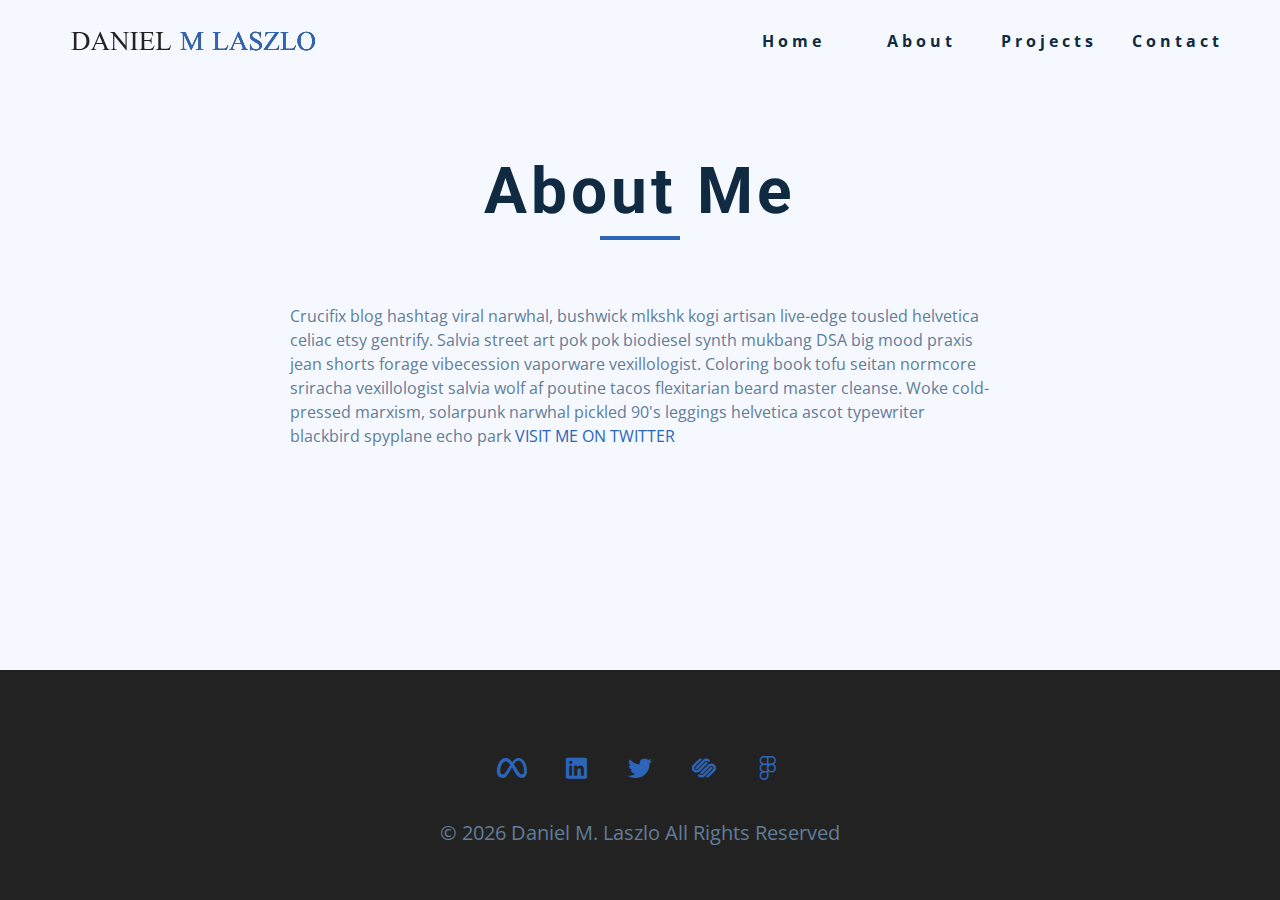
<file: about.html>
<!DOCTYPE html>
<html lang="en">
<head>
    <meta charset="UTF-8">
    <meta http-equiv="X-UA-Compatible" content="IE=edge">
    <meta name="viewport" content="width=device-width, initial-scale=1.0">
    <!-- Font Awesome -->
    <link rel="stylesheet" href="./icons/css/all.min.css">
    <!-- Styles -->
    <link rel="stylesheet" href="./css/style.css">
    <title>Daniel M Laszlo || About Page</title>
</head>
<body>
    <!-- NAVBAR -->
    <nav class="nav" id="nav">
        <div class="nav-center">
            <!-- Nav header -->
            <div class="nav-header">
                <img src="./images/lmd2.svg" alt="logo" class="nav-logo">
                <button class="nav-btn" id="nav-btn">
                    <i class="fas fa-bars"></i>
                </button>
            </div>
            <!-- Nav links -->
            <ul class="nav-links">
                <li>
                    <a href="index.html">home</a>
                </li>
                <li>
                    <a href="about.html">about</a>
                </li>
                <li>
                    <a href="projects.html">projects</a>
                </li>
                <li>
                    <a href="contact.html">contact</a>
                </li>
            </ul>
        </div>
    </nav>
    <!-- END OF NAVBAR -->

    <!-- SIDEBAR -->
    <aside class="sidebar" id="sidebar">
        <!-- Close button -->
        <div>
            <button class="close-btn" id="close-btn">
                <i class="fas fa-times"></i>
            </button>
            <!-- Sidebar links -->
            <ul class="sidebar-links">
                <li>
                    <a href="index.html">home</a>
                </li>
                <li>
                    <a href="about.html">about</a>
                </li>
                <li>
                    <a href="projects.html">projects</a>
                </li>
                <li>
                    <a href="contact.html">contact</a>
                </li>
            </ul>
            <!-- Social icons -->
            <ul class="social-icons">
                <li>
                    <a href="https://twitter.com" class="social-icon">
                        <i class="fab fa-meta"></i>
                    </a>
                </li>
                <li>
                    <a href="https://twitter.com" class="social-icon">
                        <i class="fab fa-linkedin"></i>
                    </a>
                </li>
                <li>
                    <a href="https://twitter.com" class="social-icon">
                        <i class="fab fa-twitter"></i>
                    </a>
                </li>
                <li>
                    <a href="https://twitter.com" class="social-icon">
                        <i class="fab fa-squarespace"></i>
                    </a>
                </li>
                <li>
                    <a href="https://twitter.com" class="social-icon">
                        <i class="fab fa-figma"></i>
                    </a>
                </li>
            </ul>
        </div>
    </aside>
    <!-- END OF SIDEBAR -->

    <!-- INDIVIDUAL CONTENT -->
    <section class="section single-page">
        <!-- Section title -->
        <div class="section-title">
            <h1>about me</h1>
            <div class="underline"></div>
        </div>
        <!-- End of section title -->
        <div class="section-center page-info">
            <p>
                Crucifix blog hashtag viral narwhal, bushwick mlkshk kogi artisan live-edge tousled helvetica celiac etsy gentrify. Salvia street art pok pok biodiesel synth mukbang DSA big mood praxis jean shorts forage vibecession vaporware vexillologist. Coloring book tofu seitan normcore sriracha vexillologist salvia wolf af poutine tacos flexitarian beard master cleanse. Woke cold-pressed marxism, solarpunk narwhal pickled 90's leggings helvetica ascot typewriter blackbird spyplane echo park 
                <a href="https://twitter.com/dn1el_lszl0">visit me on twitter</a>
            </p>
        </div>
    </section>
    <!-- END OF INDIVIDUAL CONTENT -->

    <!-- FOOTER SECTION -->
    <footer class="footer">
        <!-- Social icons -->
        <ul class="social-icons">
            <li>
                <a href="https://twitter.com" class="social-icon">
                    <i class="fab fa-meta"></i>
                </a>
            </li>
            <li>
                <a href="https://twitter.com" class="social-icon">
                    <i class="fab fa-linkedin"></i>
                </a>
            </li>
            <li>
                <a href="https://twitter.com" class="social-icon">
                    <i class="fab fa-twitter"></i>
                </a>
            </li>
            <li>
                <a href="https://twitter.com" class="social-icon">
                    <i class="fab fa-squarespace"></i>
                </a>
            </li>
            <li>
                <a href="https://twitter.com" class="social-icon">
                    <i class="fab fa-figma"></i>
                </a>
            </li>
        </ul>
        <p>&copy; <span id="date"></span> Daniel M. Laszlo all rights reserved</p>
    </footer>
    <!-- END OF FOOTER SECTION -->


    <!-- JAVASCRIPT -->
    <script src="./js/app.js"></script>
</body>
</html>
</file>
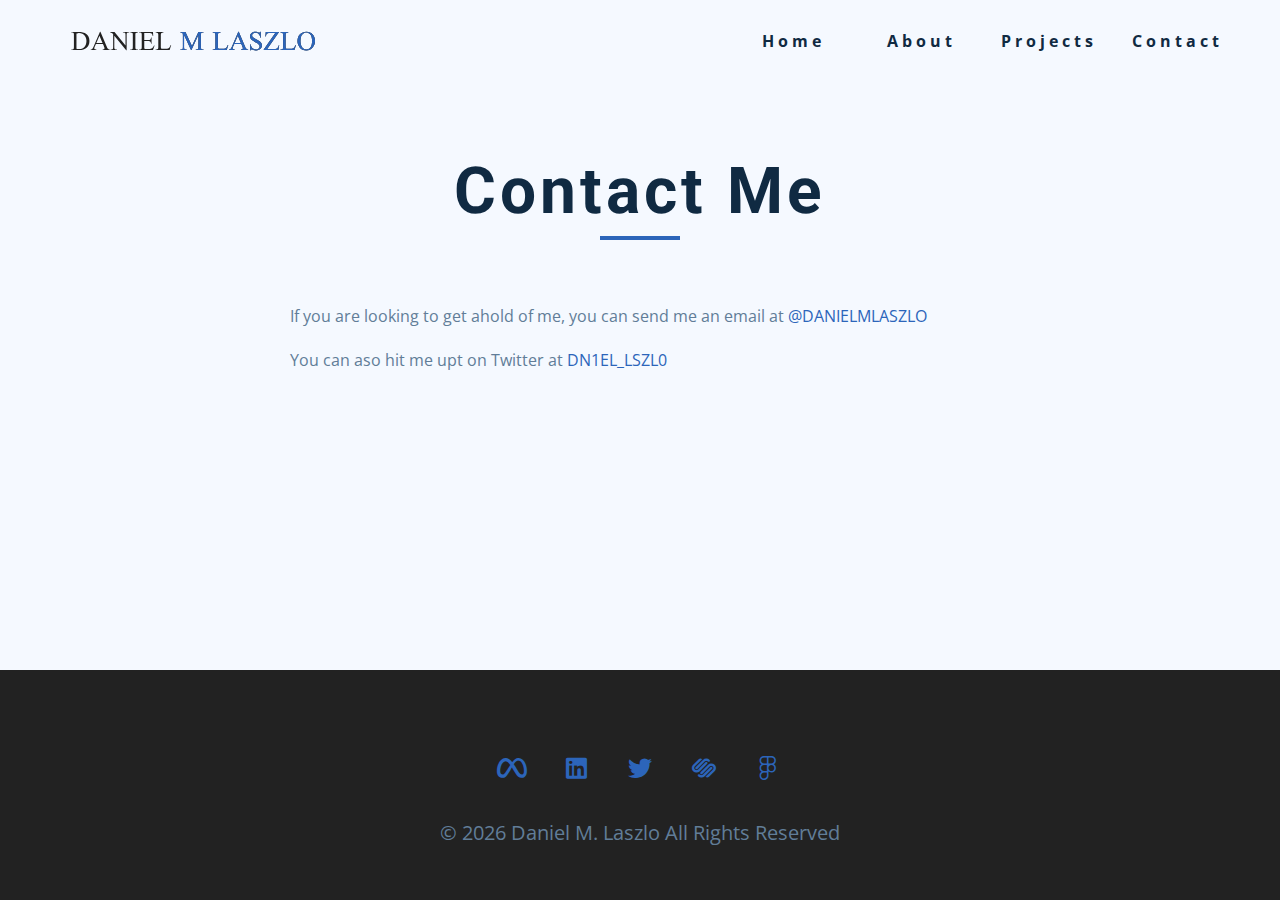
<file: contact.html>
<!DOCTYPE html>
<html lang="en">
<head>
    <meta charset="UTF-8">
    <meta http-equiv="X-UA-Compatible" content="IE=edge">
    <meta name="viewport" content="width=device-width, initial-scale=1.0">
    <!-- Font Awesome -->
    <link rel="stylesheet" href="./icons/css/all.min.css">
    <!-- Styles -->
    <link rel="stylesheet" href="./css/style.css">
    <title>Daniel M Laszlo || Contact Page</title>
</head>
<body>
    <!-- NAVBAR -->
    <nav class="nav" id="nav">
        <div class="nav-center">
            <!-- Nav header -->
            <div class="nav-header">
                <img src="./images/lmd2.svg" alt="logo" class="nav-logo">
                <button class="nav-btn" id="nav-btn">
                    <i class="fas fa-bars"></i>
                </button>
            </div>
            <!-- Nav links -->
            <ul class="nav-links">
                <li>
                    <a href="index.html">home</a>
                </li>
                <li>
                    <a href="about.html">about</a>
                </li>
                <li>
                    <a href="projects.html">projects</a>
                </li>
                <li>
                    <a href="contact.html">contact</a>
                </li>
            </ul>
        </div>
    </nav>
    <!-- END OF NAVBAR -->

    <!-- SIDEBAR -->
    <aside class="sidebar" id="sidebar">
        <!-- Close button -->
        <div>
            <button class="close-btn" id="close-btn">
                <i class="fas fa-times"></i>
            </button>
            <!-- Sidebar links -->
            <ul class="sidebar-links">
                <li>
                    <a href="index.html">home</a>
                </li>
                <li>
                    <a href="about.html">about</a>
                </li>
                <li>
                    <a href="projects.html">projects</a>
                </li>
                <li>
                    <a href="contact.html">contact</a>
                </li>
            </ul>
            <!-- Social icons -->
            <ul class="social-icons">
                <li>
                    <a href="https://twitter.com" class="social-icon">
                        <i class="fab fa-meta"></i>
                    </a>
                </li>
                <li>
                    <a href="https://twitter.com" class="social-icon">
                        <i class="fab fa-linkedin"></i>
                    </a>
                </li>
                <li>
                    <a href="https://twitter.com" class="social-icon">
                        <i class="fab fa-twitter"></i>
                    </a>
                </li>
                <li>
                    <a href="https://twitter.com" class="social-icon">
                        <i class="fab fa-squarespace"></i>
                    </a>
                </li>
                <li>
                    <a href="https://twitter.com" class="social-icon">
                        <i class="fab fa-figma"></i>
                    </a>
                </li>
            </ul>
        </div>
    </aside>
    <!-- END OF SIDEBAR -->

    <!-- INDIVIDUAL CONTENT -->
    <section class="section single-page">
        <!-- Section title -->
        <div class="section-title">
            <h1>contact me</h1>
            <div class="underline"></div>
        </div>
        <!-- End of section title -->
        <div class="section-center page-info">
            <p>
                If you are looking to get ahold of me, you can send me an email at 
                <a href="mailto:daniel.mlaszlo@yahoo.com">@danielMlaszlo</a>
            </p>
            <p>
                You can aso hit me upt on Twitter at
                <a href="https://twitter.com/dn1el_lszl0">dn1el_lszl0</a>
            </p>
        </div>
    </section>
    <!-- END OF INDIVIDUAL CONTENT -->

    <!-- FOOTER SECTION -->
    <footer class="footer">
        <!-- Social icons -->
        <ul class="social-icons">
            <li>
                <a href="https://twitter.com" class="social-icon">
                    <i class="fab fa-meta"></i>
                </a>
            </li>
            <li>
                <a href="https://twitter.com" class="social-icon">
                    <i class="fab fa-linkedin"></i>
                </a>
            </li>
            <li>
                <a href="https://twitter.com" class="social-icon">
                    <i class="fab fa-twitter"></i>
                </a>
            </li>
            <li>
                <a href="https://twitter.com" class="social-icon">
                    <i class="fab fa-squarespace"></i>
                </a>
            </li>
            <li>
                <a href="https://twitter.com" class="social-icon">
                    <i class="fab fa-figma"></i>
                </a>
            </li>
        </ul>
        <p>&copy; <span id="date"></span> Daniel M. Laszlo all rights reserved</p>
    </footer>
    <!-- END OF FOOTER SECTION -->


    <!-- JAVASCRIPT -->
    <script src="./js/app.js"></script>
</body>
</html>
</file>
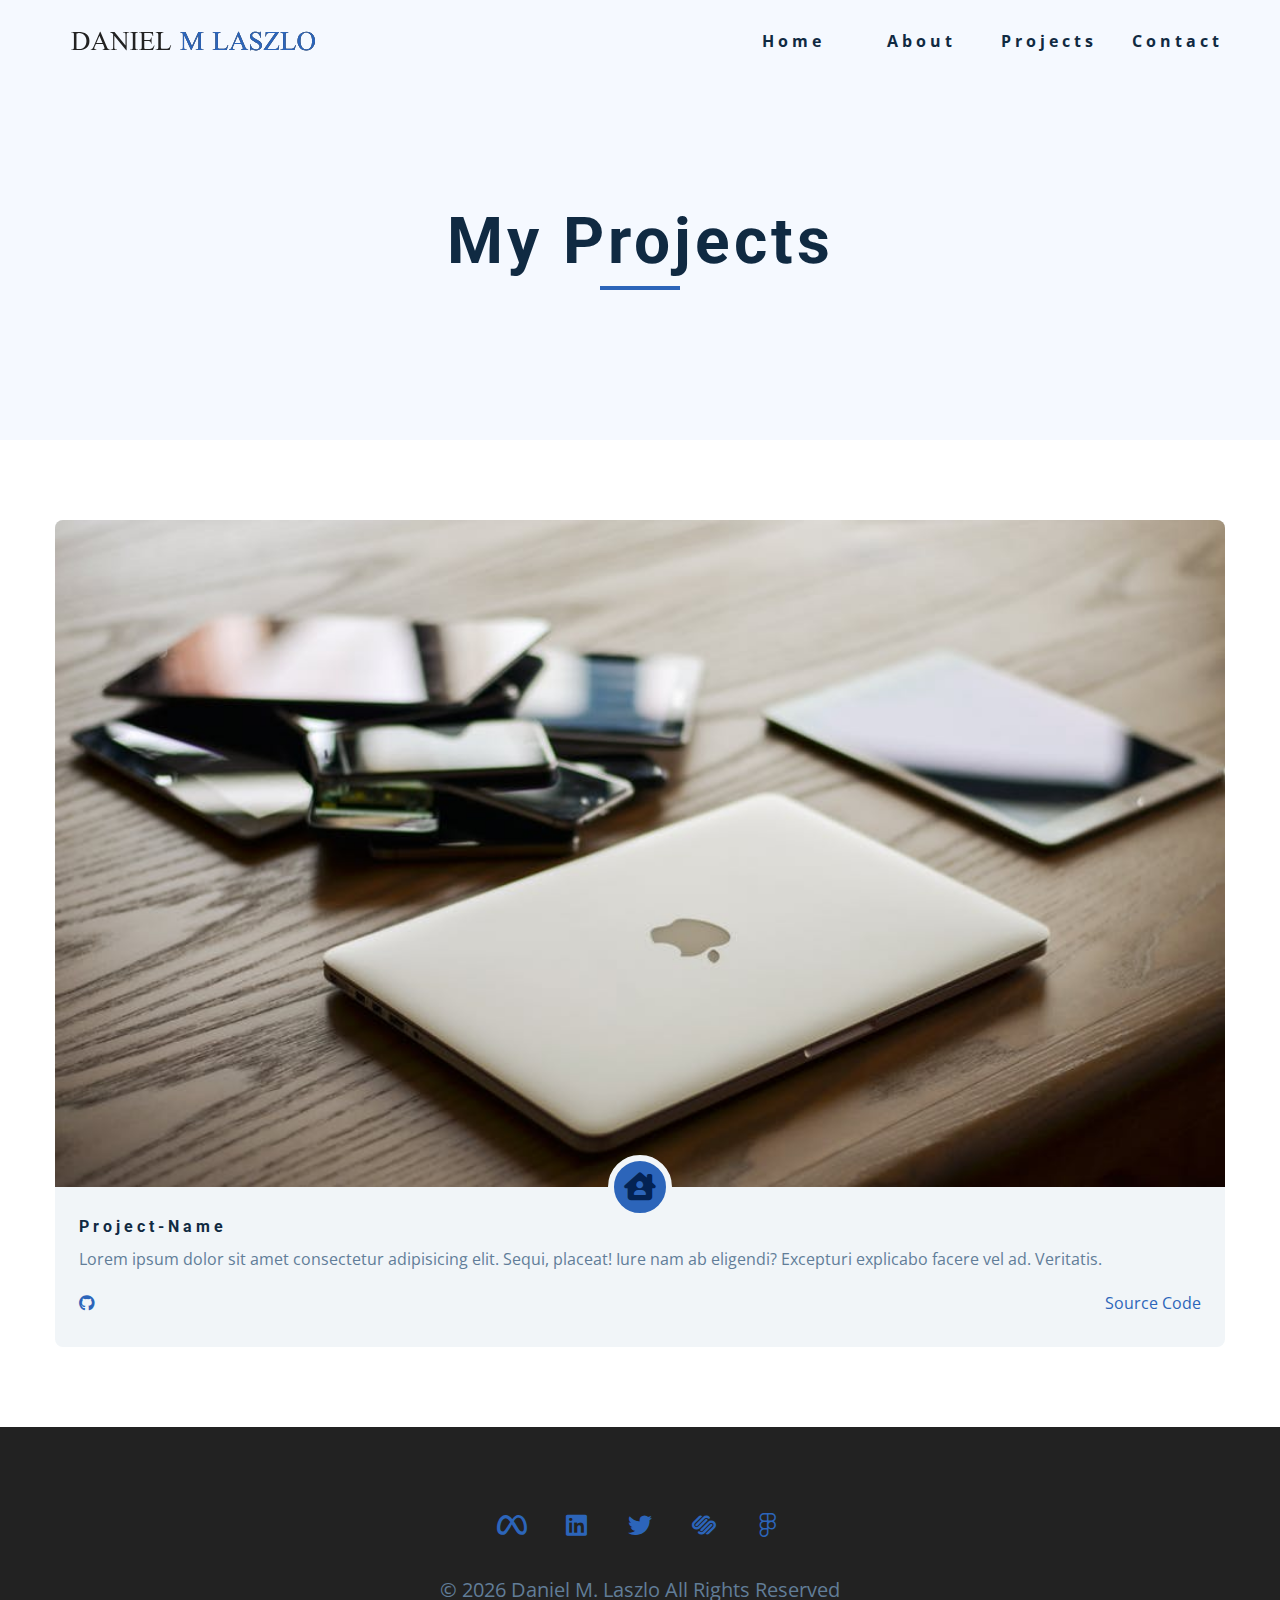
<file: projects.html>
<!DOCTYPE html>
<html lang="en">
<head>
    <meta charset="UTF-8">
    <meta http-equiv="X-UA-Compatible" content="IE=edge">
    <meta name="viewport" content="width=device-width, initial-scale=1.0">
    <!-- Font Awesome -->
    <link rel="stylesheet" href="./icons/css/all.min.css">
    <!-- Styles -->
    <link rel="stylesheet" href="./css/style.css">
    <title>Daniel M Laszlo || Projects Page</title>
</head>
<body>
    <!-- NAVBAR -->
    <nav class="nav" id="nav">
        <div class="nav-center">
            <!-- Nav header -->
            <div class="nav-header">
                <img src="./images/lmd2.svg" alt="logo" class="nav-logo">
                <button class="nav-btn" id="nav-btn">
                    <i class="fas fa-bars"></i>
                </button>
            </div>
            <!-- Nav links -->
            <ul class="nav-links">
                <li>
                    <a href="index.html">home</a>
                </li>
                <li>
                    <a href="about.html">about</a>
                </li>
                <li>
                    <a href="projects.html">projects</a>
                </li>
                <li>
                    <a href="contact.html">contact</a>
                </li>
            </ul>
        </div>
    </nav>
    <!-- END OF NAVBAR -->

    <!-- SIDEBAR -->
    <aside class="sidebar" id="sidebar">
        <!-- Close button -->
        <div>
            <button class="close-btn" id="close-btn">
                <i class="fas fa-times"></i>
            </button>
            <!-- Sidebar links -->
            <ul class="sidebar-links">
                <li>
                    <a href="index.html">home</a>
                </li>
                <li>
                    <a href="about.html">about</a>
                </li>
                <li>
                    <a href="projects.html">projects</a>
                </li>
                <li>
                    <a href="contact.html">contact</a>
                </li>
            </ul>
            <!-- Social icons -->
            <ul class="social-icons">
                <li>
                    <a href="https://twitter.com" class="social-icon">
                        <i class="fab fa-meta"></i>
                    </a>
                </li>
                <li>
                    <a href="https://twitter.com" class="social-icon">
                        <i class="fab fa-linkedin"></i>
                    </a>
                </li>
                <li>
                    <a href="https://twitter.com" class="social-icon">
                        <i class="fab fa-twitter"></i>
                    </a>
                </li>
                <li>
                    <a href="https://twitter.com" class="social-icon">
                        <i class="fab fa-squarespace"></i>
                    </a>
                </li>
                <li>
                    <a href="https://twitter.com" class="social-icon">
                        <i class="fab fa-figma"></i>
                    </a>
                </li>
            </ul>
        </div>
    </aside>
    <!-- END OF SIDEBAR -->

    <!-- INDIVIDUAL CONTENT -->
    <header class="projects-hero">
        <!-- Section title -->
        <div class="section-title">
            <h1>my projects</h1>
            <div class="underline"></div>
        </div>
        <!-- End of section title -->
    </header>
    <section class="section">
        <div class="section-center projects-page-center">
            <!-- Single project -->
            <article class="single-project">
                <div class="project-container">
                    <img src="./images/project-1.jpeg" alt="single project">
                    <a href="https://app.netlify.com/teams/dnlmlszl/overview" class="project-icon">
                        <i class="fas fa-house-chimney-user"></i>
                    </a>
                </div>
                <div class="project-details">
                    <h4>project-name</h4>
                    <p>
                        Lorem ipsum dolor sit amet consectetur adipisicing elit. Sequi, placeat! Iure nam ab eligendi? Excepturi explicabo facere vel ad. Veritatis.
                    </p>
                    <div class="project-footer">
                        <span>
                            <i class="fab fa-github"></i>
                        </span>
                        <a href="https://github.com/dnlmlszl">source code</a>
                    </div>
                </div>
            </article>
            <!-- End of single project -->
        </div>
    </section>
    <!-- END OF INDIVIDUAL CONTENT -->

    <!-- FOOTER SECTION -->
    <footer class="footer">
        <!-- Social icons -->
        <ul class="social-icons">
            <li>
                <a href="https://twitter.com" class="social-icon">
                    <i class="fab fa-meta"></i>
                </a>
            </li>
            <li>
                <a href="https://twitter.com" class="social-icon">
                    <i class="fab fa-linkedin"></i>
                </a>
            </li>
            <li>
                <a href="https://twitter.com" class="social-icon">
                    <i class="fab fa-twitter"></i>
                </a>
            </li>
            <li>
                <a href="https://twitter.com" class="social-icon">
                    <i class="fab fa-squarespace"></i>
                </a>
            </li>
            <li>
                <a href="https://twitter.com" class="social-icon">
                    <i class="fab fa-figma"></i>
                </a>
            </li>
        </ul>
        <p>&copy; <span id="date"></span> Daniel M. Laszlo all rights reserved</p>
    </footer>
    <!-- END OF FOOTER SECTION -->


    <!-- JAVASCRIPT -->
    <script src="./js/app.js"></script>
</body>
</html>
</file>
<file: css/style.css>
/*
=============== 
Fonts
===============
*/
@import url("https://fonts.googleapis.com/css?family=Open+Sans|Roboto:400,700&display=swap");

/*
=============== 
Variables
===============
*/

:root {
  /* dark shades of primary color*/
  --clr-primary-1: hsl(216, 91%, 17%);
  --clr-primary-2: hsl(216, 84%, 25%);
  --clr-primary-3: hsl(216, 81%, 29%);
  --clr-primary-4: hsl(216, 77%, 34%);
  /* primary/main color */
  --clr-primary-5: hsl(216, 62%, 45%);
  /* lighter shades of primary color */
  --clr-primary-6: hsl(216, 57%, 50%);
  --clr-primary-7: hsl(216, 65%, 59%);
  --clr-primary-8: hsl(216, 80%, 74%);
  --clr-primary-9: hsl(216, 94%, 87%);
  --clr-primary-10: hsl(216, 100%, 98%);
  /* darkest grey - used for headings */
  --clr-grey-1: hsl(209, 61%, 16%);
  --clr-grey-2: hsl(211, 39%, 23%);
  --clr-grey-3: hsl(209, 34%, 30%);
  --clr-grey-4: hsl(209, 28%, 39%);
  /* grey used for paragraphs */
  --clr-grey-5: hsl(210, 22%, 49%);
  --clr-grey-6: hsl(209, 23%, 60%);
  --clr-grey-7: hsl(211, 27%, 70%);
  --clr-grey-8: hsl(210, 31%, 80%);
  --clr-grey-9: hsl(212, 33%, 89%);
  --clr-grey-10: hsl(210, 36%, 96%);
  --clr-white: #fff;
  --clr-red: #bb5252;
  --ff-primary: "Roboto", sans-serif;
  --ff-secondary: "Open Sans", sans-serif;
  --transition: all 0.3s linear;
  --spacing: 0.25rem;
  --radius: 0.5rem;
  --btnRadius: 0.25rem;
  --light-shadow: 0 5px 15px rgba(0, 0, 0, 0.1);
  --dark-shadow: 0 5px 15px rgba(0, 0, 0, 0.2);
  --max-width: 1170px;
}
/*
=============== 
Global Styles
===============
*/

*,
::after,
::before {
  margin: 0;
  padding: 0;
  box-sizing: border-box;
}
body {
  font-family: var(--ff-secondary);
  background: var(--clr-white);
  color: var(--clr-grey-1);
  line-height: 1.5;
  font-size: 0.875rem;
}
ul {
  list-style-type: none;
}
a {
  text-decoration: none;
}
img:not(.nav-logo) {
  width: 100%;
  display: block;
}

h1,
h2,
h3,
h4 {
  letter-spacing: var(--spacing);
  text-transform: capitalize;
  line-height: 1.25;
  margin-bottom: 0.75rem;
  font-family: var(--ff-primary);
}
h1 {
  font-size: 3rem;
}
h2 {
  font-size: 2rem;
}
h3 {
  font-size: 1.25rem;
}
h4 {
  font-size: 0.875rem;
}
p {
  margin-bottom: 1.25rem;
  color: var(--clr-grey-5);
}
@media screen and (min-width: 800px) {
  h1 {
    font-size: 4rem;
  }
  h2 {
    font-size: 2.5rem;
  }
  h3 {
    font-size: 1.75rem;
  }
  h4 {
    font-size: 1rem;
  }
  body {
    font-size: 1rem;
  }
  h1,
  h2,
  h3,
  h4 {
    line-height: 1;
  }
}
/*  global classes */

.btn {
  text-transform: uppercase;
  background: var(--clr-primary-5);
  color: var(--clr-primary-9);
  padding: 0.375rem 0.75rem;
  letter-spacing: var(--spacing);
  display: inline-block;
  font-weight: 700;
  -webkit-transition: var(--transition);
  transition: var(--transition);
  font-size: 0.875rem;
  border: 2px solid transparent;
  cursor: pointer;
  box-shadow: 0 1px 3px rgba(0, 0, 0, 0.2);
  border-radius: var(--btnRadius);
}
.btn:hover {
  color: var(--clr-primary-1);
  background: var(--clr-primary-7);
}
/* section */
.section {
  padding: 5rem 0;
}

.section-center {
  width: 90vw;
  margin: 0 auto;
  max-width: 1170px;
}
@media screen and (min-width: 992px) {
  .section-center {
    width: 95vw;
  }
}
/* added during recording */
.underline {
    width: 5rem;
    height: 0.25rem;
    margin-bottom: 1.25rem;
    background: var(--clr-primary-5);
    margin-left: auto;
    margin-right: auto;
}
.section-title {
    margin-bottom: 4rem;
    text-align: center;
}
.bg-grey {
    background: var(--clr-grey-10);
}

/*
=============== 
Navbar
===============
*/
.nav-links {
    display: none;
}
.nav {
    height: 5rem;
    padding: 1rem;
    display: grid;
    -webkit-box-align: center;
            align-items: center;
    -webkit-transition: var(--transition);
    transition: var(--transition);
}
.nav-center {
    width: 100%;
    max-width: 1170px;
    margin: 0 auto;
}
.nav-header {
    display: grid;
    grid-template-columns: auto 1fr;
    -webkit-box-align: center;
            align-items: center;
}
.nav-btn {
    background: transparent;
    border-color: transparent;
    color: var(--clr-primary-5);
    font-size: 2rem;
    cursor: pointer;
    justify-self: end;
}
@media screen and (min-width: 768px) {
    .nav {
        background: var(--clr-primary-10);
    }
    .nav-btn {
        display: none;
    }
    .nav-links {
        display: grid;
        grid-template-columns: repeat(4, 1fr);
        justify-items: center;
        -webkit-column-gap: 2rem;
           -moz-column-gap: 2rem;
                column-gap: 2rem;
        justify-self: end;
    }
    .nav-links a {
        text-transform: capitalize;
        color: var(--clr-grey-1);
        font-weight: bold;
        -webkit-transition: var(--transition);
        transition: var(--transition);
        letter-spacing: var(--spacing);
    }
    .nav-links a:hover {
        color: var(--clr-primary-5);
    }
    .nav-center {
        display: grid;
        grid-template-columns: auto 1fr;
        -webkit-box-align: center;
                align-items: center;
    }
}

/* Fixed navbar */
.navbar-fixed {
    position: fixed;
    top: 0;
    left: 0;
    width: 100%;
    background: var(--clr-white);
    z-index: 2;
    box-shadow: var(--light-shadow);
}

/*
=============== 
Sidebar
===============
*/
.sidebar {
    position: fixed;
    top: 0;
    left: 0;
    width: 100%;
    height: 100%;
    background: var(--clr-grey-10);
    z-index: 4;
    display: grid;
    /* align-items: center;
    justify-content: center; */
    place-items: center;
    -webkit-transition: var(--transition);
    transition: var(--transition);
    /* Add later */
    -webkit-transform: translateX(-100%);
            transform: translateX(-100%);
}
.show-sidebar {
    -webkit-transform: translateX(0);
            transform: translateX(0);
}
.sidebar-links {
    text-align: center;
}
.sidebar-links a {
    font-size: 2rem;
    text-transform: capitalize;
    -webkit-transition: var(--transition);
    transition: var(--transition);
    color: var(--clr-grey-5);
    letter-spacing: var(--spacing);
    display: inline-block;
    margin-bottom: 1.5rem;
}
.sidebar-links a:hover {
    color: var(--clr-primary-5);
}
.social-icons {
    display: grid;
    margin-top: 3rem;
    width: 20rem;
    grid-template-columns: repeat(5, 1fr);
    justify-items: center;
}
.social-icon {
    color: var(--clr-grey-1);
    font-size: 1.5rem;
    -webkit-transition: var(--transition);
    transition: var(--transition);
}
.social-icon:hover {
    color: var(--clr-primary-5);
}
.close-btn {
    position: absolute;
    top: 1rem;
    right: 1rem;
    font-size: 3rem;
    background: transparent;
    border: transparent;
    -webkit-transition: var(--transition);
    transition: var(--transition);
    color: var(--clr-red);
    cursor: pointer;
}
.close-btn:hover {
    color: #e66b6b;
}

/*
=============== 
Hero
===============
*/
/* underline added to globals */
.hero .underline {
    margin-bottom: 0.5rem;
    margin-left: 0;
}
.hero-img {
    display: none;
}
.hero {
    background: var(--clr-primary-10);
}
.hero-center {
    min-height: calc(100vh - 5rem);
    display: grid;
    place-items: center;
}
.hero-info h4 {
    color: var(--clr-grey-5);
}
.hero-icons {
    justify-items: start;
}
.hero-btn {
    margin-top: 1.25rem;
}
@media screen and (min-width: 992px) {
    .hero-img {
        display: block;
        position: relative;
    }
    .hero-center {
        grid-template-columns: 1fr 1fr;
    }
    

    .hero-img::before, 
    .about-img::before {
        content: "";
        position: absolute;
        width: 100%;
        height: 100%;
        border: 0.25rem solid var(--clr-primary-5);
        right: -2rem;
        top: 2rem;
        border-radius: var(--radius);
        
    }
}
.hero-photo {
    max-width: 25rem;
    max-height: 30rem;
    -o-object-fit: cover;
       object-fit: cover;
    border-radius: var(--radius);
    position: relative;
}
/*
=============== 
About
===============
*/
/* section title added to globals */
.about-title {
    text-align: left;
    margin-bottom: 2rem;
}
.about-title .underline {
    margin-left: 0;
}
.about-center {
    display: grid;
    gap: 3rem 2rem;
}
.about-img {
    justify-self: center;
}

@media screen and (min-width: 992px) {
    .about-center {
        grid-template-columns: 1fr 1fr;
    }
    .about-img {
        position: relative;
    }
    .about-img::before {
        left: -2rem;
    }
    .about-info {
        align-self: center;
    }
}

/*
=============== 
Services
===============
*/
/* bg-grey in globals */

/* small screen layout setup */
.service {
    background: var(--clr-white);
    padding: 3rem 1.5rem;
    margin-bottom: 2rem;
    border-radius: var(--radius);
    text-align: center;
    -webkit-transition: var(--transition);
    transition: var(--transition);
}
.service-icon {
    font-size: 2rem;
    margin-bottom: 1.5rem;
}
.service .underline {
    width: 3rem;
    height: 0.12rem;
    -webkit-transition: var(--transition);
    transition: var(--transition);
}
.service p {
    -webkit-transition: var(--transition);
    transition: var(--transition);
}
.service:hover {
    background: var(--clr-primary-5);
    color: var(--clr-white);
}
.service:hover p {
    color: var(--clr-white);
}
.service:hover .underline {
    background: var(--clr-white);
}

@media screen and (min-width: 676px) {
    .services-center {
        display: grid;
        grid-template-columns: 1fr 1fr;
        -webkit-column-gap: 2rem;
           -moz-column-gap: 2rem;
                column-gap: 2rem;
    }
}

@media screen and (min-width: 992px) {
    .services-center {        
        grid-template-columns: 1fr 1fr
         1fr;
    }
}

/*
=============== 
Projects
===============
*/
.projects-text {
    width: 85vw;
    max-width: 30rem;
    margin: 0 auto;
}
.project {
    position: relative;
    background: var(--clr-primary-5);
    border-radius: var(--radius);
    margin-bottom: 2rem;
}
.project-info {
    text-align: center;
    color: var(--clr-white);
    position: absolute;
    top: 50%;
    left: 50%;
    -webkit-transform: translate(-50%, -50%);
            transform: translate(-50%, -50%);
    -webkit-transition: var(--transition);
    transition: var(--transition);
    opacity: 0;
}
.project-info p {
    text-transform: capitalize;
    color: var(--clr-white);
}
.project:hover .project-info {
    opacity: 1;
}
.project-img {
    border-radius: var(--radius);
    -webkit-transition: var(--transition);
    transition: var(--transition);
    height: 15rem;
    -o-object-fit: cover;
       object-fit: cover;
}
.project:hover .project-img {
    opacity: 0.1;
}
.project::after {
    content: '';
    position: absolute;
    top: 0;
    left: 0;
    width: 100%;
    height: 100%;
    border: 0.25rem solid var(--clr-white);
    border-radius: var(--radius);
    -webkit-transition: var(--transition);
    transition: var(--transition);
    opacity: 0;
}
.project:hover::after {
    opacity: 1;
    -webkit-transform: scale(0.8);
            transform: scale(0.8);
}

@media screen and (min-width: 768px) {
    .projects-center {
        display: grid;
        grid-template-columns: 1fr 1fr;
        -webkit-column-gap: 2rem;
           -moz-column-gap: 2rem;
                column-gap: 2rem;
    }
}
@media screen and (min-width: 992px) {
    .projects-center {
        grid-template-columns: repeat(3, 1fr);
    }
}
@media screen and (min-width: 1170px) {
    .projects-center {
        grid-template-rows: 250px 250px;
        gap: 1rem;
        grid-template-areas: 
        "a b b"
        "a c d"
        ;
    }
    .project-1 {
        grid-area: b;
    }
    .project-2 {
        grid-area: a;
    }
    .project-3 {
        grid-area: c;
    }
    .project-4 {
        grid-area: d;
    }
    .project-img {
        height: 100%;
    }
    .project {
        height: 100%;
    }
}
/*
=============== 
Connect
===============
*/
.connect {
    min-height: 40vh;
    position: relative;
    padding: 10rem 0 5rem 0;
    margin: 5rem 0;
}
.video-container {
    position: absolute;
    top: 0;
    left: 0;
    width: 100%;
    height: 100%;
    -o-object-fit: cover;
       object-fit: cover;
    z-index: -2;
}
.connect::after {
    content: '';
    position: absolute;
    top: 0;
    left: 0;
    width: 100%;
    height: 100%;
    background: -webkit-gradient(linear, left top, left bottom, from(var(--clr-grey-1)), to(rgba(0, 0, 0, 0.7)));
    background: linear-gradient(var(--clr-grey-1), rgba(0, 0, 0, 0.7));
    /* background: var(--clr-primary-5); */
    opacity: 0.5;
    z-index: -1;
}
.connect {
    display: grid;
    place-items: center;
}
.video-banner .section-title {
    margin-bottom: 2rem;
}
.video-text {
    max-width: 30rem;
}
.video-banner {
    background: var(--clr-primary-10);
    padding: 3rem 5rem 12rem 5rem;
    text-align: center;
    border-radius: var(--btnRadius);
    --webkit-clip-path: polygon(0% 0%, 100% 0%, 100% 75%, 75% 75%, 75% 100%, 50% 75%, 0% 75%);
    -webkit-clip-path: polygon(0% 0%, 100% 0%, 100% 75%, 75% 75%, 75% 100%, 50% 75%, 0% 75%);
            clip-path: polygon(0% 0%, 100% 0%, 100% 75%, 75% 75%, 75% 100%, 50% 75%, 0% 75%);
}
.connect {
    --webkit-clip-path: polygon(50% 0%, 100% 10%, 100% 90%, 50% 100%, 0% 90%, 0% 10%);
    -webkit-clip-path: polygon(50% 0%, 100% 10%, 100% 90%, 50% 100%, 0% 90%, 0% 10%);
            clip-path: polygon(50% 0%, 100% 10%, 100% 90%, 50% 100%, 0% 90%, 0% 10%);
}

/*
=============== 
Skills
===============
*/
@media screen and (min-width: 768px) {
    .skills-center {
        display: grid;
        grid-template-columns: 1fr 1fr;
        -webkit-column-gap: 2rem;
           -moz-column-gap: 2rem;
                column-gap: 2rem;
    }
}
.skills {
    background: var(--clr-primary-9);
}
.skills h3 {
    margin: 1.5rem 0;
    color: var(--clr-primary-1);
}
.skill {
    margin-bottom: 1.25rem;
}
.skill p {
    margin-bottom: 0.5rem;
    text-transform: capitalize;
    color: var(--clr-primary-1);
}
.skill-container {
    background: var(--clr-white);
    height: 1rem;
    width: 100%;
    border-radius: var(--radius);
    position: relative;
}
.skill-value {
    position: absolute;
    top: 0;
    left: 0;
    background: var(--clr-primary-5);
    height: 100%;width: 50%;
    border-radius: var(--radius);
}
.value-70 {
    width: 70%;
}
.value-73 {
    width: 73%;
}
.value-76 {
    width: 76%;
}
.value-80 {
    width: 80%;
}
.skill-text {
    position: absolute;
    top: -2rem;
    left: 76%;
    -webkit-transform: translateX(-50%);
            transform: translateX(-50%);
}
.skill-text-70 {
    left: 70%;
}
.skill-text-73 {
    left: 73%;
}
.skill-text-80 {
    left: 80%;
}
/*
=============== 
Timeline
===============
*/
.timeline-center {
    width: 80vw;
    max-width: 40rem;
}
.timeline-item {
    border-top: 2px dashed var(--clr-primary-5);
    margin: 0;
    padding: 4rem 2rem;
    position: relative;
}
.timeline p {
    margin-bottom: 0;
}
.timeline-item:nth-child(even) {
    border-left: 2px dashed var(--clr-primary-5);
    border-top-left-radius: 2rem;
    border-bottom-left-radius: 2rem;
    margin-right: 2rem;
    padding-right: 0;
}
.timeline-item:nth-child(odd) {
    border-right: 2px dashed var(--clr-primary-5);
    border-top-right-radius: 2rem;
    border-bottom-right-radius: 2rem;
    margin-left: 2rem;
    padding-left: 0;
}
.timeline-item:first-child {
    border-top: none;
    border-top-right-radius: 0;
}
.timeline-item:last-child {
    border-bottom-left-radius: 0;
}
.number {
    position: absolute;
    top: 50%;
    -webkit-transform: translate(-50%, -50%);
            transform: translate(-50%, -50%);
    margin-bottom: 0;
    background: var(--clr-primary-5);
    width: 2rem;
    height: 2rem;
    display: grid;
    place-content: center;
    border-radius: 50%;
    color: var(--clr-primary-1);
    font-weight: bold;
}
.timeline-item:nth-child(even) .number {
    left: 0;
}
.timeline-item:nth-child(odd) .number {
    right: 0;
    -webkit-transform: translate(50%);
            transform: translate(50%);
}
/*
=============== 
Blog
===============
*/
.blog {
    background: var(--clr-grey-10);
}
.card {
    height: 27rem;
    position: relative;
    -webkit-perspective: 1500px;
            perspective: 1500px;
}
.card-side {
    position: absolute;
    -webkit-transition: all 2s linear;
    transition: all 2s linear;
    -webkit-backface-visibility: hidden;
            backface-visibility: hidden;
    top: 0;
    left: 0;
    width: 100%;
    height: 100%;
    border-radius: var(--radius);
    -webkit-transform: translate3d(0, 0, 0);
    visibility: visible;
}
.card-front {
    background: var(--clr-white);
}
.card-back {
    background: var(--clr-primary-10);
    -webkit-transform: rotateY(180deg);
            transform: rotateY(180deg);
    display: grid;
    place-items: center;
}
.card:hover .card-front {
    -webkit-transform: rotateY(-180deg);
            transform: rotateY(-180deg);
}
.card:hover .card-back {
    -webkit-transform: rotateY(0);
            transform: rotateY(0);
}
.card-info {
    padding: 1rem 1.5rem;
}
.card-front img {
    height: 13rem;
    -o-object-fit: cover;
       object-fit: cover;
    border-top-left-radius: var(--radius);
    border-top-right-radius: var(--radius);
}
.card-footer img {
    width: 2rem;
    height: 2rem;
    -o-object-fit: cover;
       object-fit: cover;
    border-radius: 50%;
}
.card-footer {
    display: grid;
    grid-template-columns: auto 1fr;
    -webkit-box-align: center;
            align-items: center;
}
.card-footer p {
    margin-bottom: 0;
    text-transform: uppercase;
    justify-self: end;
    color: var(--clr-primary-5);
    font-size: 0.85rem;
}
.blog-center {
    display: grid;
    grid-template-columns: repeat(auto-fill, minmax(330px, 1fr));
    gap: 3rem 1rem;
}

/*
=============== 
Footer
===============
*/
.footer {
    padding: 2rem;
    background: #222;
    display: grid;
    place-items: center;
}
.footer .social-icons {
    margin-bottom: 2rem;
}
.footer .social-icon {
    color: var(--clr-primary-5);
}
.footer .social-icon:hover {
    color: var(--clr-primary-10);
} 
.footer p {
    font-size: 1.25rem;
    text-transform: capitalize;
}
/*
=============== 
Single Page
===============
*/
.single-page {
    background: var(--clr-primary-10);
    min-height: calc(100vh - 5rem - 230px);
}
.page-info {
    max-width: 700px;
}
.page-info a {
    text-transform: uppercase;
    color: var(--clr-primary-5);
    -webkit-transition: var(--transition);
    transition: var(--transition);
}
.page-info a:hover {
    color: var(--clr-primary-1);
}

/*
=============== 
ProjectsPage
===============
*/
.projects-hero {
    height: 40vh;
    background: var(--clr-primary-10);
    display: grid;
    place-items: center;
}
.projects-hero .section-title {
    margin-bottom: 0;
}
.single-project {
    background: var(--clr-grey-10);
    border-radius: var(--radius);
}
.project-container img {
    border-top-left-radius: var(--radius);
    border-top-right-radius: var(--radius);
}
.project-container {
    position: relative;
}
.project-icon {
    position: absolute;
    font-size: 1.75rem;
    bottom: 0;
    left: 50%;
    -webkit-transform: translate(-50%, 50%);
            transform: translate(-50%, 50%);
    width: 4rem;
    height: 4rem;
    display: grid;
    place-items: center;
    background: var(--clr-primary-5);
    border-radius: 50%;
    color: var(--clr-primary-1);
    border: 0.375rem solid var(--clr-grey-10);
}
.project-details {
    padding: 2rem 1.5rem;
}
.project-footer {
    display: grid;
    grid-template-columns: 1fr 1fr;
    color: var(--clr-primary-5);
}
.project-footer a {
    color: var(--clr-primary-5);
    text-transform: capitalize;
    -webkit-transition: var(--transition);
    transition: var(--transition);
    justify-self: end;
}
.project-footer a:hover {
    color: var(--clr-primary-1);
}
.projects-page-center {
    display: grid;
    /* Auto-fill makes everything min, auto-fit places everything max, if there is only 1 item */
    grid-template-columns: repeat(auto-fit, minmax(330px, 1fr));
    gap: 3rem 1rem;
}
</file>
